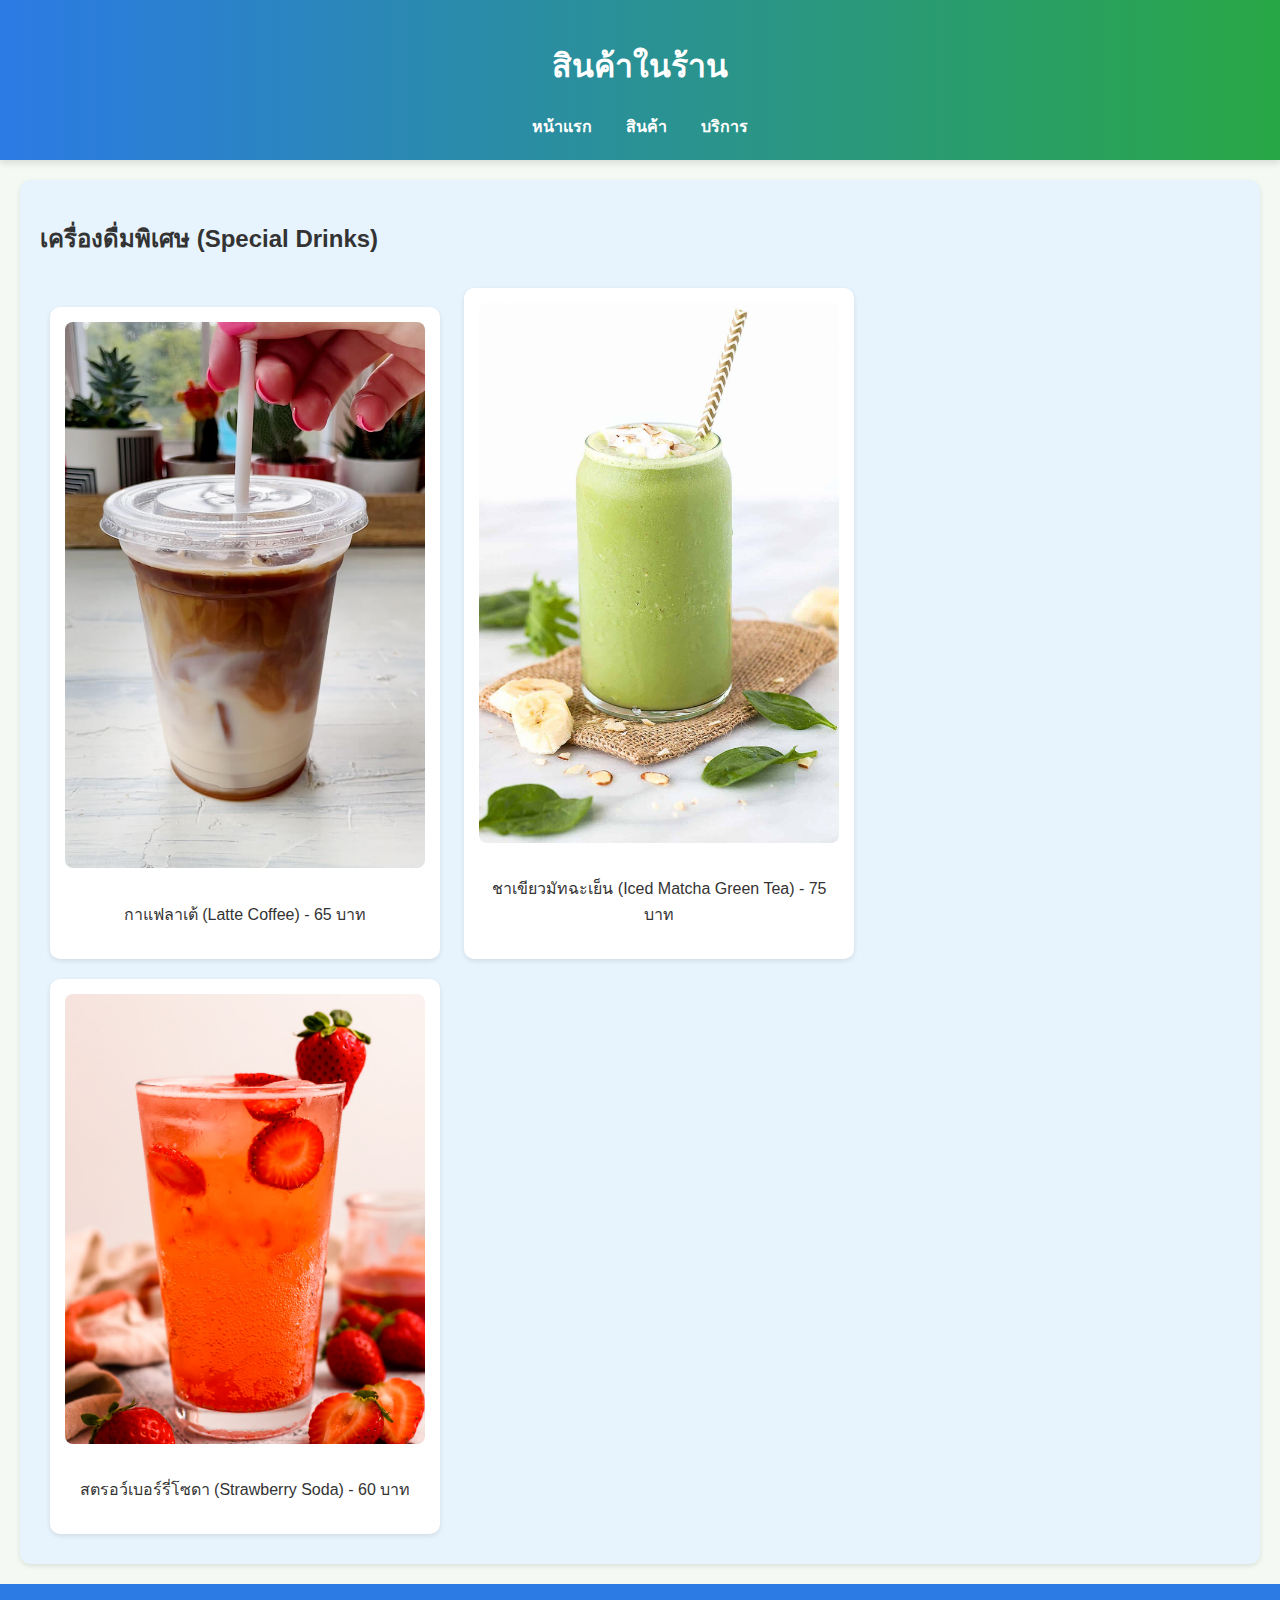
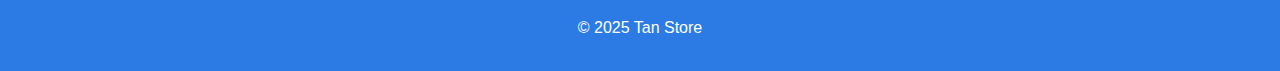
<file: my1stcategory.html>
<!DOCTYPE html>
<html lang="th">
<head>
    <meta charset="UTF-8">
    <meta name="viewport" content="width=device-width, initial-scale=1.0">
    <title>My Shop - Product</title>
    <link rel="stylesheet" href="mystyle.css">
</head>
<body>
    <header>
        <h1>สินค้าในร้าน</h1>
        <nav>
            <ul>
                <li><a href="index.html">หน้าแรก</a></li>
                <li><a href="my1stcategory.html">สินค้า</a></li>
                <li><a href="my2ndcategory.html">บริการ</a></li>
            </ul>
        </nav>
    </header>

    <main>
        <section>
            <h2>เครื่องดื่มพิเศษ (Special Drinks)</h2>
            <div class="product">
                <img src="resources/product1.jpg" alt="กาแฟลาเต้">
                <p>กาแฟลาเต้ (Latte Coffee) - 65 บาท</p>
            </div>
            <div class="product">
                <img src="resources/product2.jpg" alt="ชาเขียวมัทฉะเย็น">
                <p>ชาเขียวมัทฉะเย็น (Iced Matcha Green Tea) - 75 บาท</p>
            </div>
            <div class="product">
                <img src="resources/product3.jpg" alt="สตรอว์เบอร์รี่โซดา">
                <p>สตรอว์เบอร์รี่โซดา (Strawberry Soda) - 60 บาท</p>
            </div>
        </section>
    </main>

    <footer>
        <p>© 2025 Tan Store</p>
    </footer>
</body>
</html>
</file>
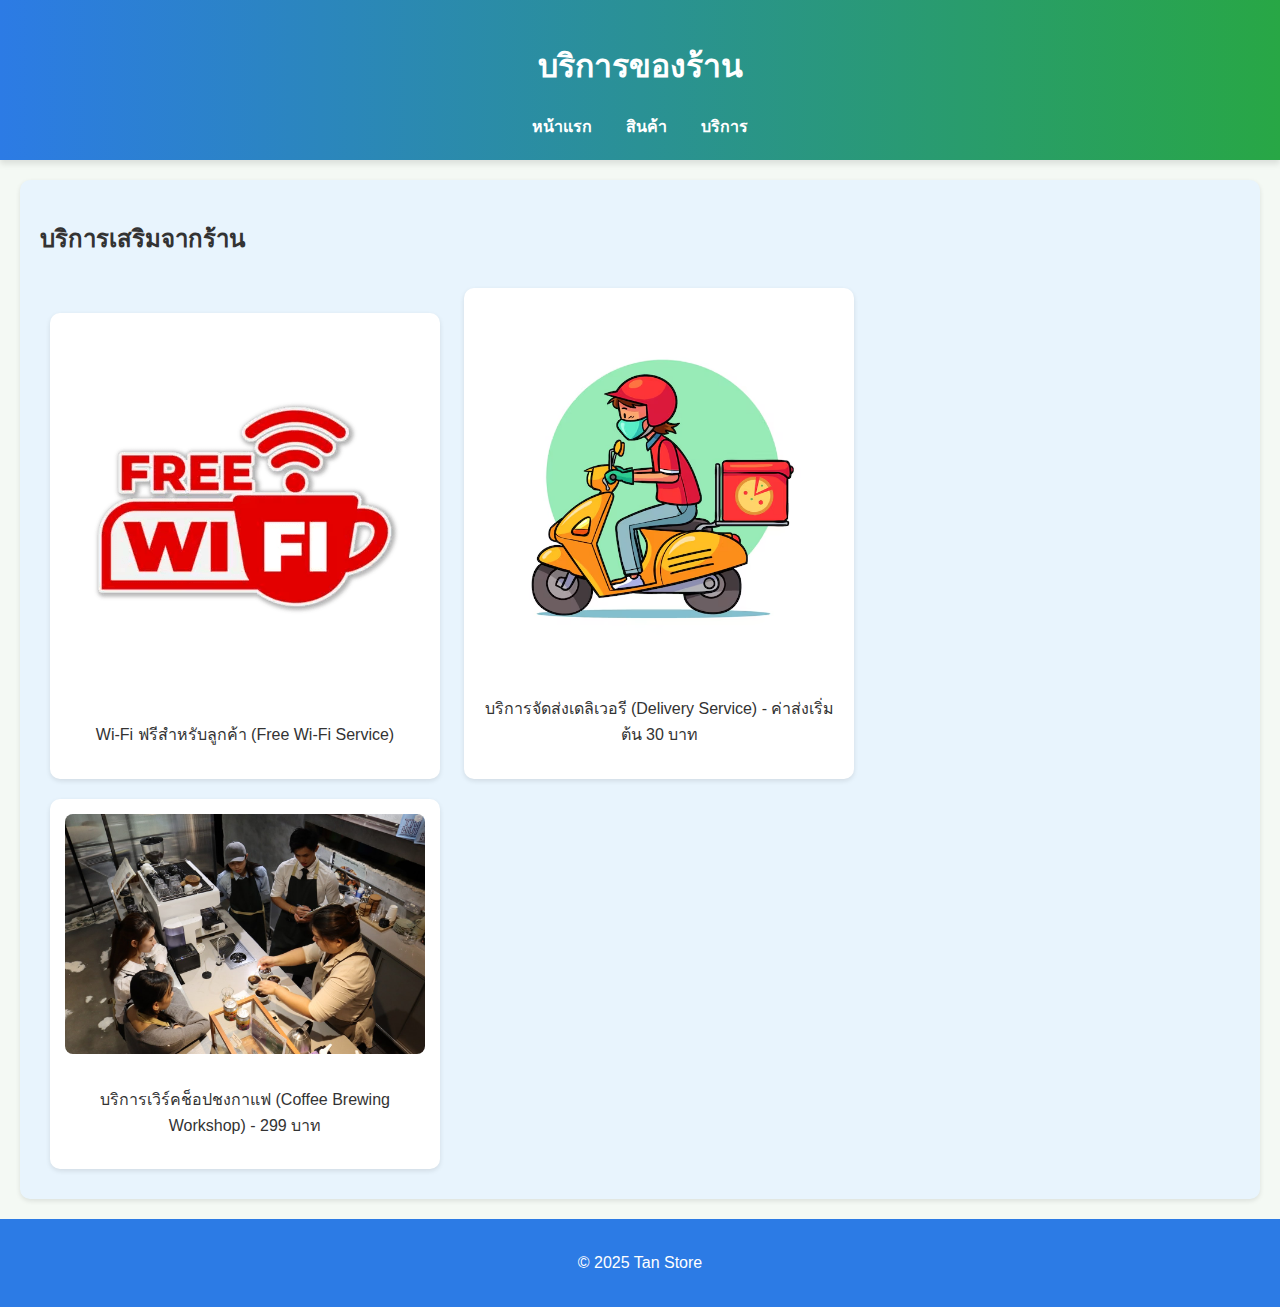
<file: my2ndcategory.html>
<!DOCTYPE html>
<html lang="th">
<head>
    <meta charset="UTF-8">
    <meta name="viewport" content="width=device-width, initial-scale=1.0">
    <title>My Shop - Service</title>
    <link rel="stylesheet" href="mystyle.css">
</head>
<body>
    <header>
        <h1>บริการของร้าน</h1>
        <nav>
            <ul>
                <li><a href="index.html">หน้าแรก</a></li>
                <li><a href="my1stcategory.html">สินค้า</a></li>
                <li><a href="my2ndcategory.html">บริการ</a></li>
            </ul>
        </nav>
    </header>

    <main>
        <section>
            <h2>บริการเสริมจากร้าน</h2>
            <div class="service">
                <img src="resources/service1.jpg" alt="Free Wi-Fi">
                <p>Wi-Fi ฟรีสำหรับลูกค้า (Free Wi-Fi Service)</p>
            </div>
            <div class="service">
                <img src="resources/service2.jpg" alt="Delivery Service">
                <p>บริการจัดส่งเดลิเวอรี (Delivery Service) - ค่าส่งเริ่มต้น 30 บาท</p>
            </div>
            <div class="service">
                <img src="resources/service3.jpg" alt="Coffee Workshop">
                <p>บริการเวิร์คช็อปชงกาแฟ (Coffee Brewing Workshop) - 299 บาท</p>
            </div>
        </section>
    </main>

    <footer>
        <p>© 2025 Tan Store</p>
    </footer>
</body>
</html>
</file>
<file: mystyle.css>
body {
    font-family: Arial, sans-serif;
    margin: 0;
    padding: 0;
    line-height: 1.6;
    background-color: #F4F9F4;
    color: #333;
}

header {
    background: linear-gradient(90deg, #2C7BE5, #28A745);
    color: white;
    padding: 20px;
    text-align: center;
    box-shadow: 0 4px 6px rgba(0,0,0,0.1);
}

nav ul {
    list-style: none;
    padding: 0;
    margin: 10px 0 0;
}

nav ul li {
    display: inline;
    margin: 0 15px;
}

nav ul li a {
    color: white;
    text-decoration: none;
    font-weight: bold;
}

nav ul li a:hover {
    text-decoration: underline;
}

main {
    padding: 20px;
    background-color: #E8F4FD;
    border-radius: 10px;
    margin: 20px;
    box-shadow: 0 2px 5px rgba(0,0,0,0.1);
}

.product, .service {
    display: inline-block;
    width: 30%;
    margin: 10px;
    text-align: center;
    background: white;
    padding: 15px;
    border-radius: 10px;
    box-shadow: 0 2px 5px rgba(0,0,0,0.1);
    transition: transform 0.2s ease;
}

.product:hover, .service:hover {
    transform: scale(1.05);
}

.product img, .service img {
    max-width: 100%;
    height: auto;
    border-radius: 8px;
    margin-bottom: 10px;
}

footer {
    background: #2C7BE5;
    color: white;
    text-align: center;
    padding: 15px;
    margin-top: 20px;
}
</file>
